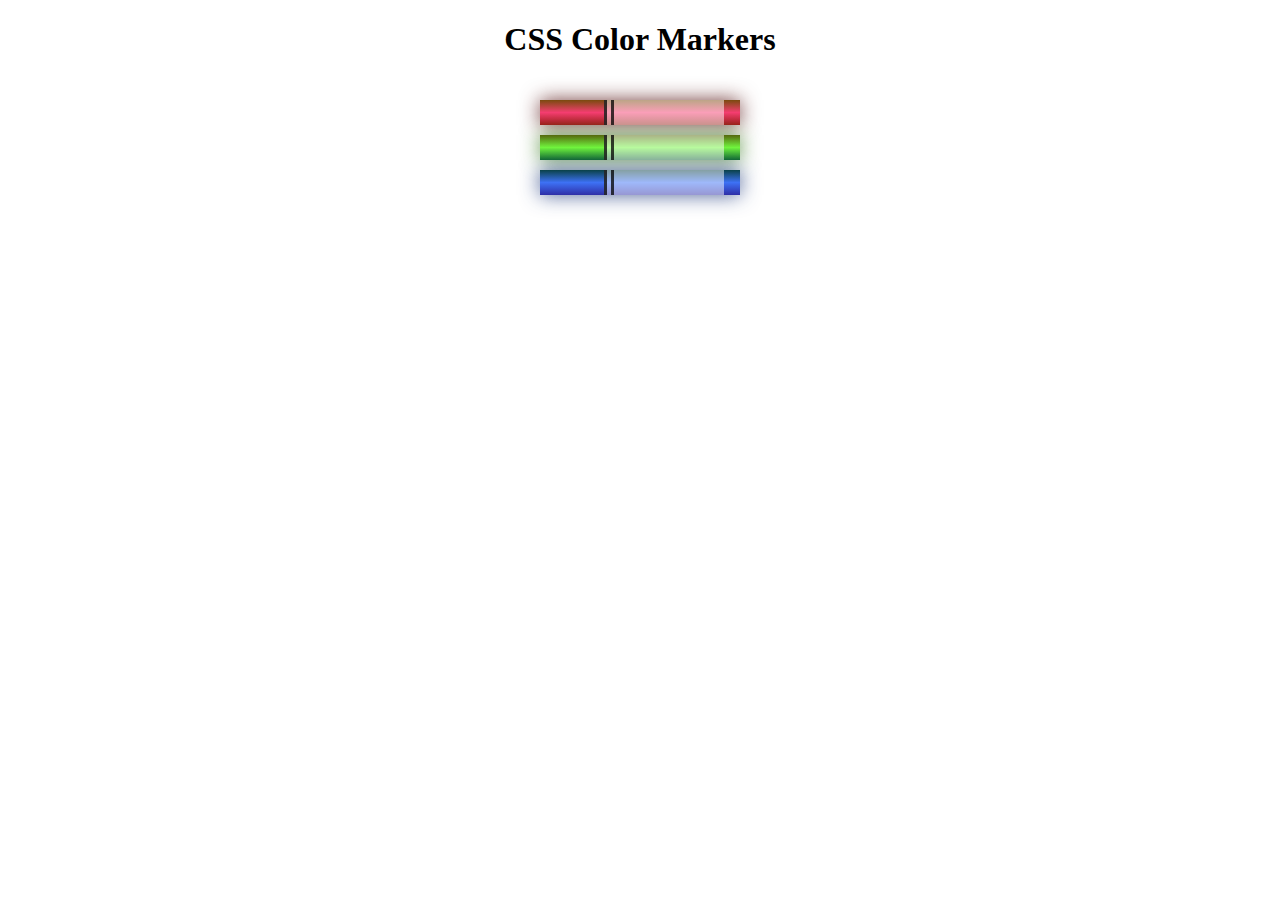
<file: 1(3) - Colored Markers/index.html>
<!DOCTYPE html>
<html lang="en">
  <head>
    <meta charset="utf-8">
    <meta name="viewport" content="width=device-width, initial-scale=1.0">
    <title>Colored Markers</title>
    <link rel="stylesheet" href="styles.css">
  </head>
  <body>
    <h1>CSS Color Markers</h1>
    <div class="container">
      <div class="marker red">
        <div class="cap"></div>
        <div class="sleeve"></div>
      </div>
      <div class="marker green">
        <div class="cap"></div>
        <div class="sleeve"></div>
      </div>
      <div class="marker blue">
        <div class="cap"></div>
        <div class="sleeve"></div>
      </div>
    </div>
  </body>
</html>
</file>
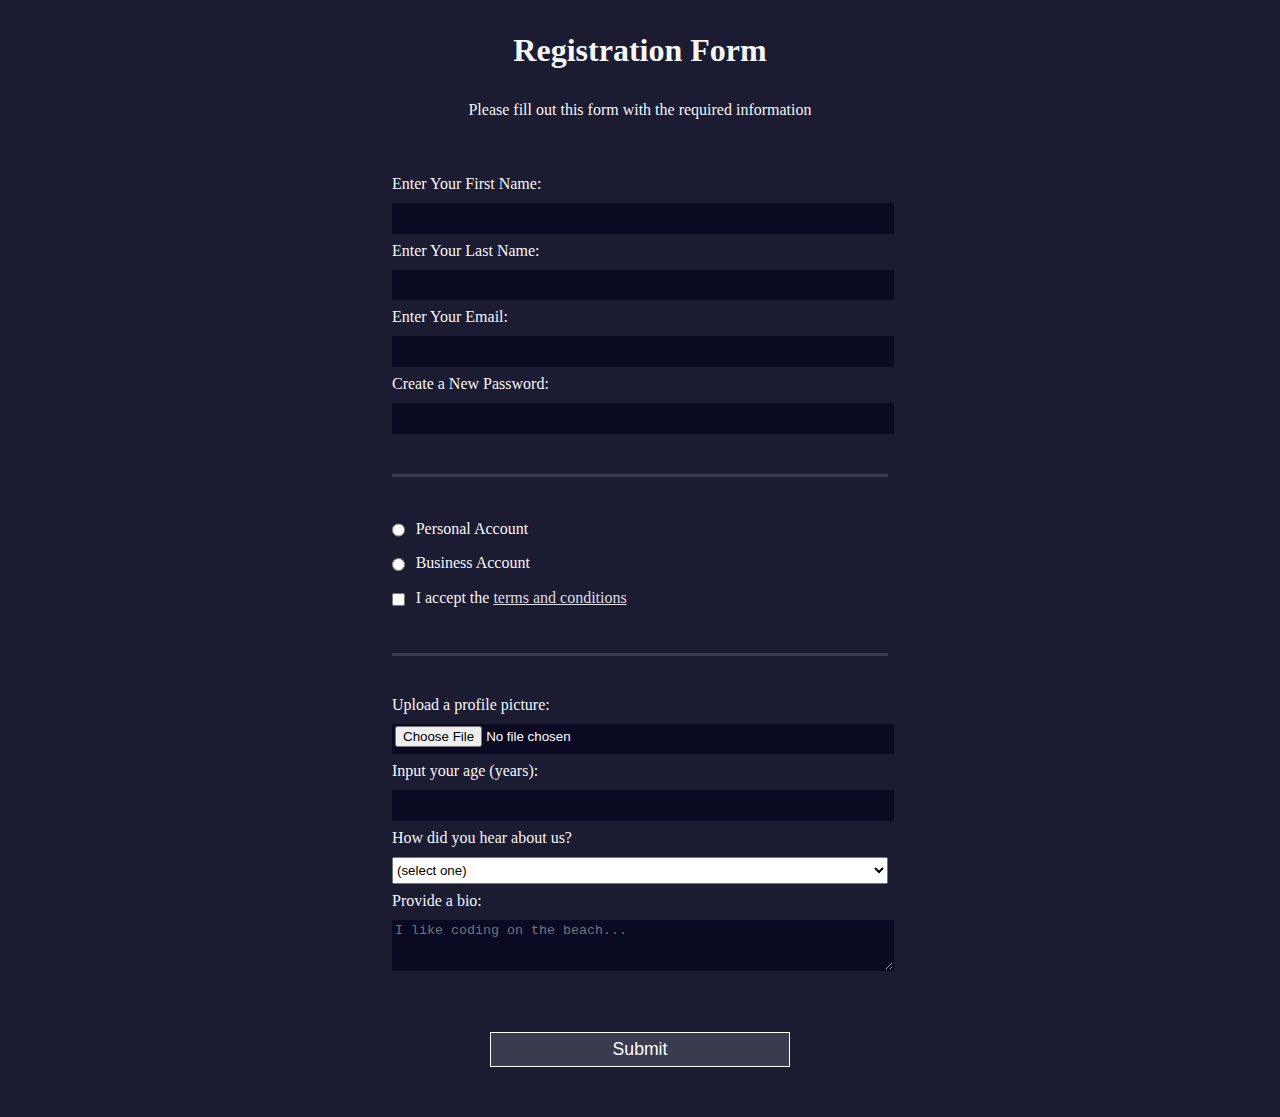
<file: 1(4) - Registration Form/index.html>
<!DOCTYPE html>
<html lang="en">
  <head>
    <meta charset="UTF-8">
    <title>Registration Form</title>
    <link rel="stylesheet" href="styles.css" />
  </head>
  <body>
    <h1>Registration Form</h1>
    <p>Please fill out this form with the required information</p>
    <form method="post" action='https://register-demo.freecodecamp.org'>
      <fieldset>
        <label for="first-name">Enter Your First Name: <input id="first-name" name="first-name" type="text" required /></label>
        <label for="last-name">Enter Your Last Name: <input id="last-name" name="last-name" type="text" required /></label>
        <label for="email">Enter Your Email: <input id="email" name="email" type="email" required /></label>
        <label for="new-password">Create a New Password: <input id="new-password" name="new-password" type="password" pattern="[a-z0-5]{8,}" required /></label>
      </fieldset>
      <fieldset>
        <label for="personal-account"><input id="personal-account" type="radio" name="account-type" class="inline" /> Personal Account</label>
        <label for="business-account"><input id="business-account" type="radio" name="account-type" class="inline" /> Business Account</label>
        <label for="terms-and-conditions">
          <input id="terms-and-conditions" type="checkbox" required name="terms-and-conditions" class="inline" /> I accept the <a href="https://www.freecodecamp.org/news/terms-of-service/">terms and conditions</a>
        </label>
      </fieldset>
      <fieldset>
        <label for="profile-picture">Upload a profile picture: <input id="profile-picture" type="file" name="file" /></label>
        <label for="age">Input your age (years): <input id="age" type="number" name="age" min="13" max="120" /></label>
        <label for="referrer">How did you hear about us?
          <select id="referrer" name="referrer">
            <option value="">(select one)</option>
            <option value="1">freeCodeCamp News</option>
            <option value="2">freeCodeCamp YouTube Channel</option>
            <option value="3">freeCodeCamp Forum</option>
            <option value="4">Other</option>
          </select>
        </label>
        <label for="bio">Provide a bio:
          <textarea id="bio" name="bio" rows="3" cols="30" placeholder="I like coding on the beach..."></textarea>
        </label>
      </fieldset>
      <input type="submit" value="Submit" />
    </form>
  </body>
</html>
</file>
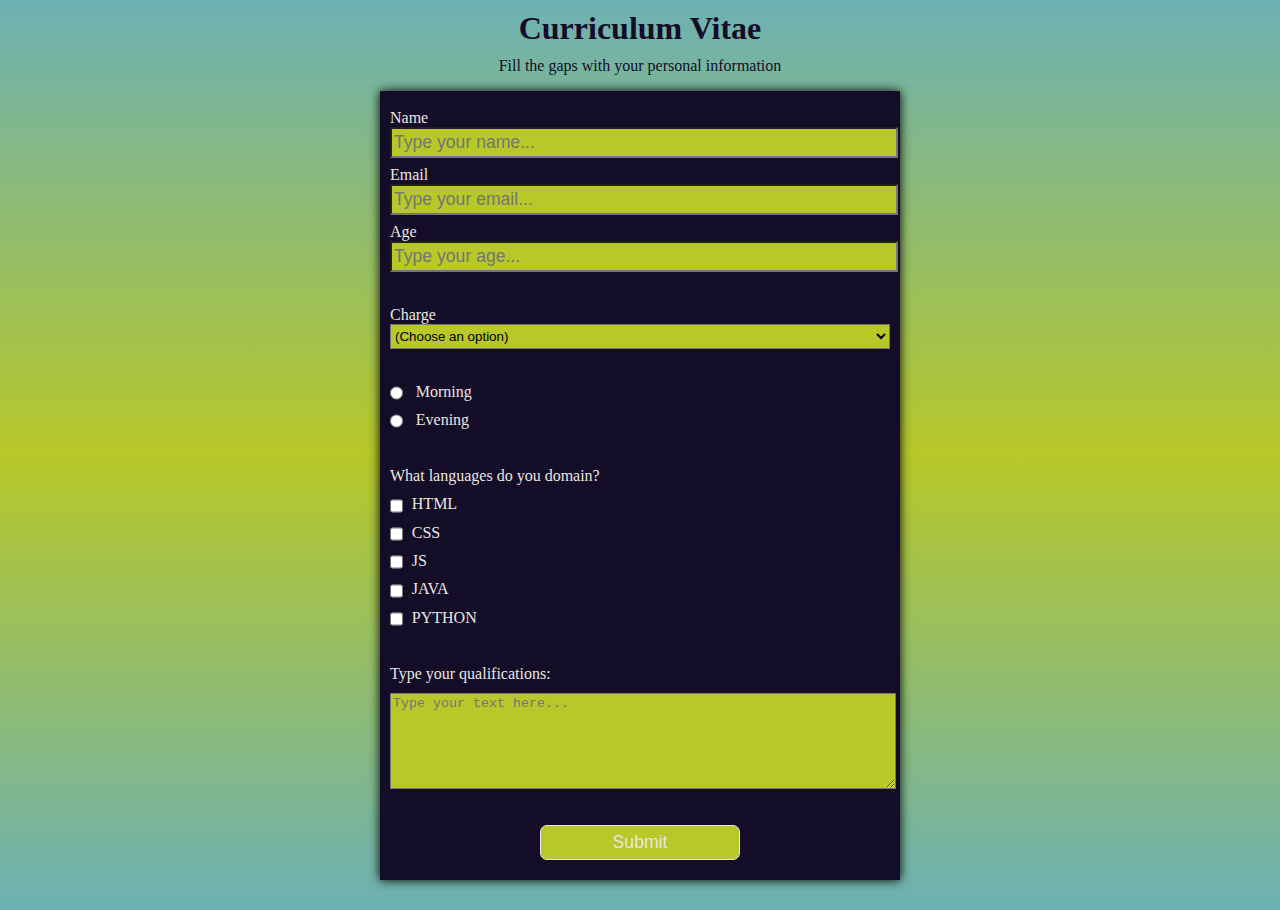
<file: 1(5) -  Survey Form - Certification Project/index.html>
<!DOCTYPE html>
<html lang="en">
  <head>
    <title></title>
    <meta charset="utf-8" />
    <link rel="stylesheet" href="styles.css">
  </head>
  <body>
    <h1 id="title">Curriculum Vitae</h1>
    <p id="description">
      Fill the gaps with your personal information
    </p>
    <fieldset>
      <form id="survey-form">
        <label for="name" id="name-label" >Name</br><input id="name" type="text" placeholder="Type your name..." required /></label>
        <label for="email" id="email-label" >Email</br><input id="email" type="email" placeholder="Type your email..." required/></label>
        <label for="number" id="number-label" >Age</br><input id="number" type="number" min="16" max="120" placeholder="Type your age..." /></label></br>
        <label>Charge
          <select id="dropdown" class="dropdown">
            <option>(Choose an option)</option>
            <option>Front-End Developer</option>
            <option>Back-End Developer</option>
            <option>Full-Stack Developer</option>
          </select>
        </label></br>
        <label for="morning">
          <input id="morning" class="inline" type="radio" name="journey" value="morning"/> Morning
        </label>
        <label for="evening">
          <input id="evening" class="inline" type="radio" name="journey" value="evening"/> Evening
        </label></br>
        <p class="innerP">
          What languages do you domain?
        </p>
        <label><input class="inline" name="languages" value="html" type="checkbox" />HTML</label>
        <label><input class="inline"  name="languages" value="css" type="checkbox" />CSS</label>
        <label><input class="inline" name="languages" value="js" type="checkbox" />JS</label>
        <label><input class="inline" name="languages" value="java" type="checkbox" />JAVA</label>
        <label><input class="inline" name="languages" value="python" type="checkbox" />PYTHON</label></br>

        <p class="innerP">Type your qualifications:</p>
        <textarea placeholder="Type your text here..." rows="6" cols="30" ></textarea></br></br>
        <input id="submit" type="submit" value="Submit" />
      </form>
    </fieldset>
  </body>
</html>
</file>
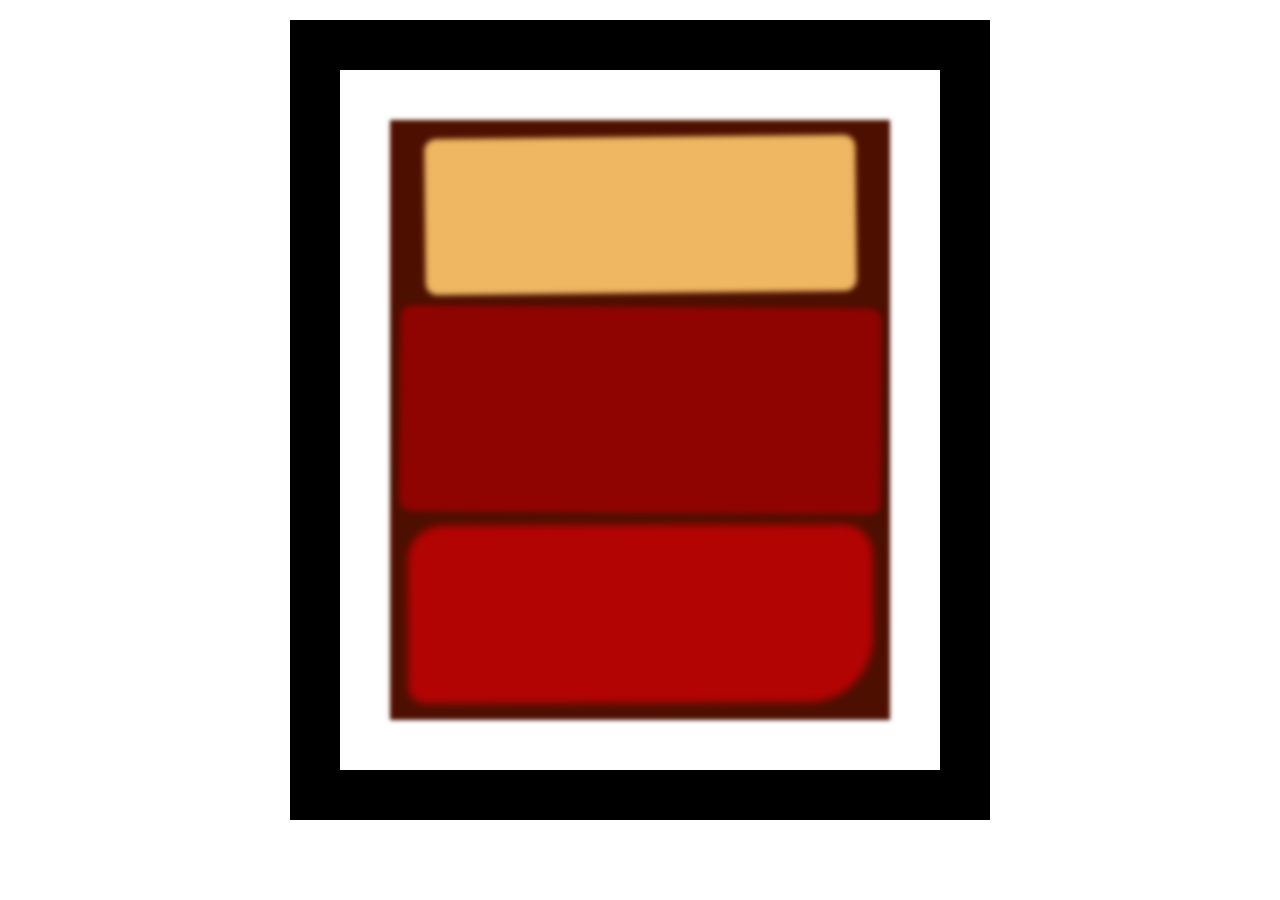
<file: 2(1)- Rothko Painting/index.html>
<!DOCTYPE html>
<html lang="en">
  <head>
    <meta charset="UTF-8">
    <title>Rothko Painting</title>
    <link href="./styles.css" rel="stylesheet">
  </head>
  <body>
    <div class="frame">
      <div class="canvas">
        <div class="one"></div>
        <div class="two"></div>
        <div class="three"></div>
      </div>
    </div>
  </body>
</html>
</file>
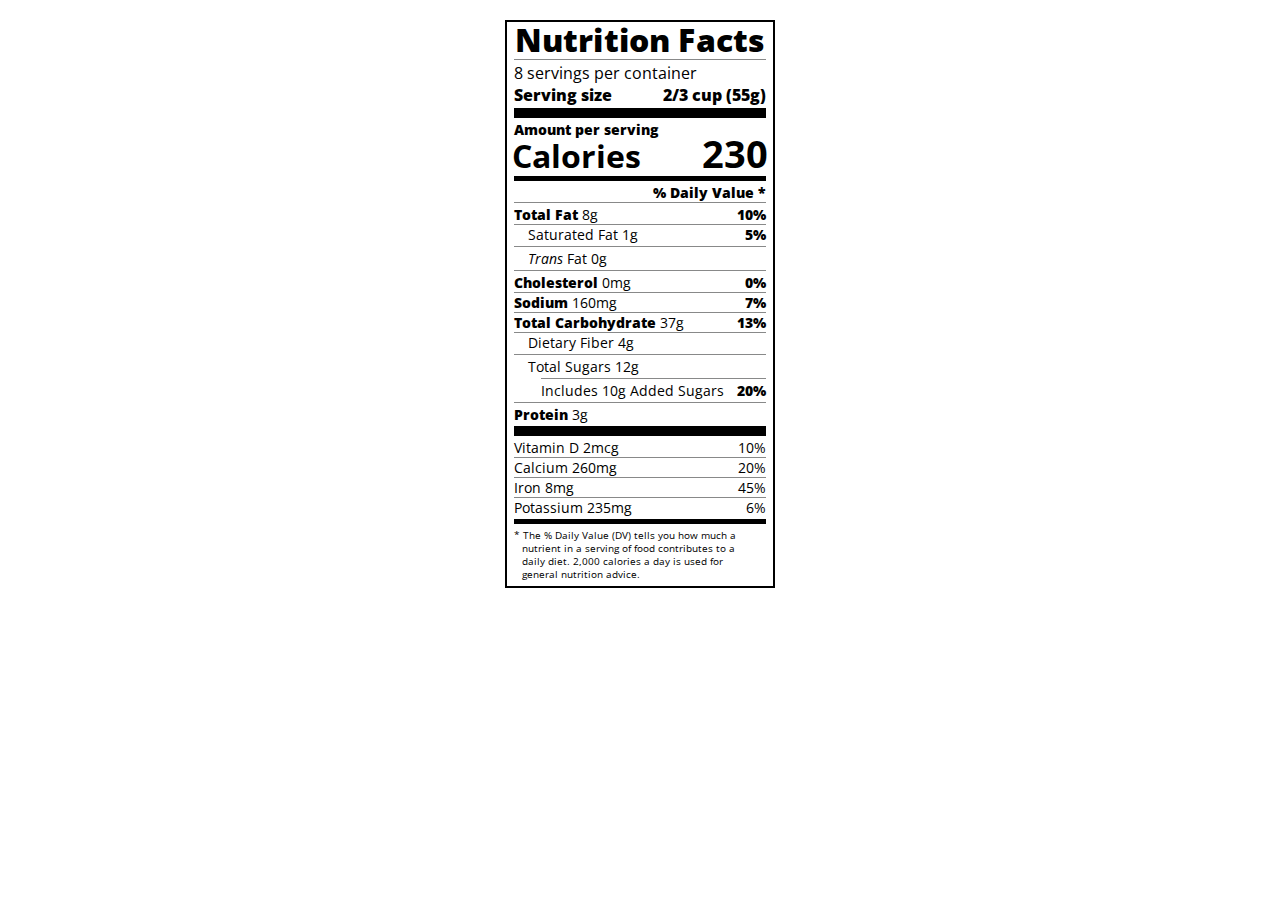
<file: 2(3)- Nutrition Label/index.html>
<!DOCTYPE html>
<html lang="en">
  <head>
    <meta charset="UTF-8">
    <title>Nutrition Label</title>
    <link href="https://fonts.googleapis.com/css?family=Open+Sans:400,700,800" rel="stylesheet">
    <link href="./styles.css" rel="stylesheet">
  </head>
  <body>
    <div class="label">
      <header>
        <h1 class="bold">Nutrition Facts</h1>
        <div class="divider"></div>
        <p>8 servings per container</p>
        <p class="bold">Serving size <span class="right">2/3 cup (55g)</span></p>
      </header>
      <div class="divider lg"></div>
      <div class="calories-info">
        <p class="bold sm-text">Amount per serving</p>
        <h1>Calories <span class="right">230</span></h1>
      </div>
      <div class="divider md"></div>
      <div class="daily-value sm-text">
        <p class="right bold no-divider">% Daily Value *</p>
        <div class="divider"></div>
        <p><span class="bold">Total Fat</span> 8g <span class="bold right">10%</span></p>
        <p class="indent no-divider">Saturated Fat 1g <span class="bold right">5%</span></p>
        <div class="divider"></div>
        <p class="indent no-divider"><i>Trans</i> Fat 0g</p>
        <div class="divider"></div>
        <p><span class="bold">Cholesterol</span> 0mg <span class="right bold">0%</span></p>
        <p><span class="bold">Sodium</span> 160mg <span class="right bold">7%</span></p>
        <p><span class="bold">Total Carbohydrate</span> 37g <span class="right bold">13%</span></p>
        <p class="indent no-divider">Dietary Fiber 4g</p>
        <div class="divider"></div>
        <p class="indent no-divider">Total Sugars 12g</p>
        <div class="divider dbl-indent"></div>
        <p class="dbl-indent no-divider">Includes 10g Added Sugars <span class="right bold">20%</span>
        <div class="divider"></div>
        <p class="no-divider"><span class="bold">Protein</span> 3g</p>
        <div class="divider lg"></div>
        <p>Vitamin D 2mcg <span class="right">10%</span></p>
        <p>Calcium 260mg <span class="right">20%</span></p>
        <p>Iron 8mg <span class="right">45%</span></p>
        <p class="no-divider">Potassium 235mg <span class="right">6%</span></p>
      </div>
      <div class="divider md"></div>
      <p class="note">* The % Daily Value (DV) tells you how much a nutrient in a serving of food contributes to a daily diet. 2,000 calories a day is used for general nutrition advice.</p>
    </div>
  </body>
</html>
</file>
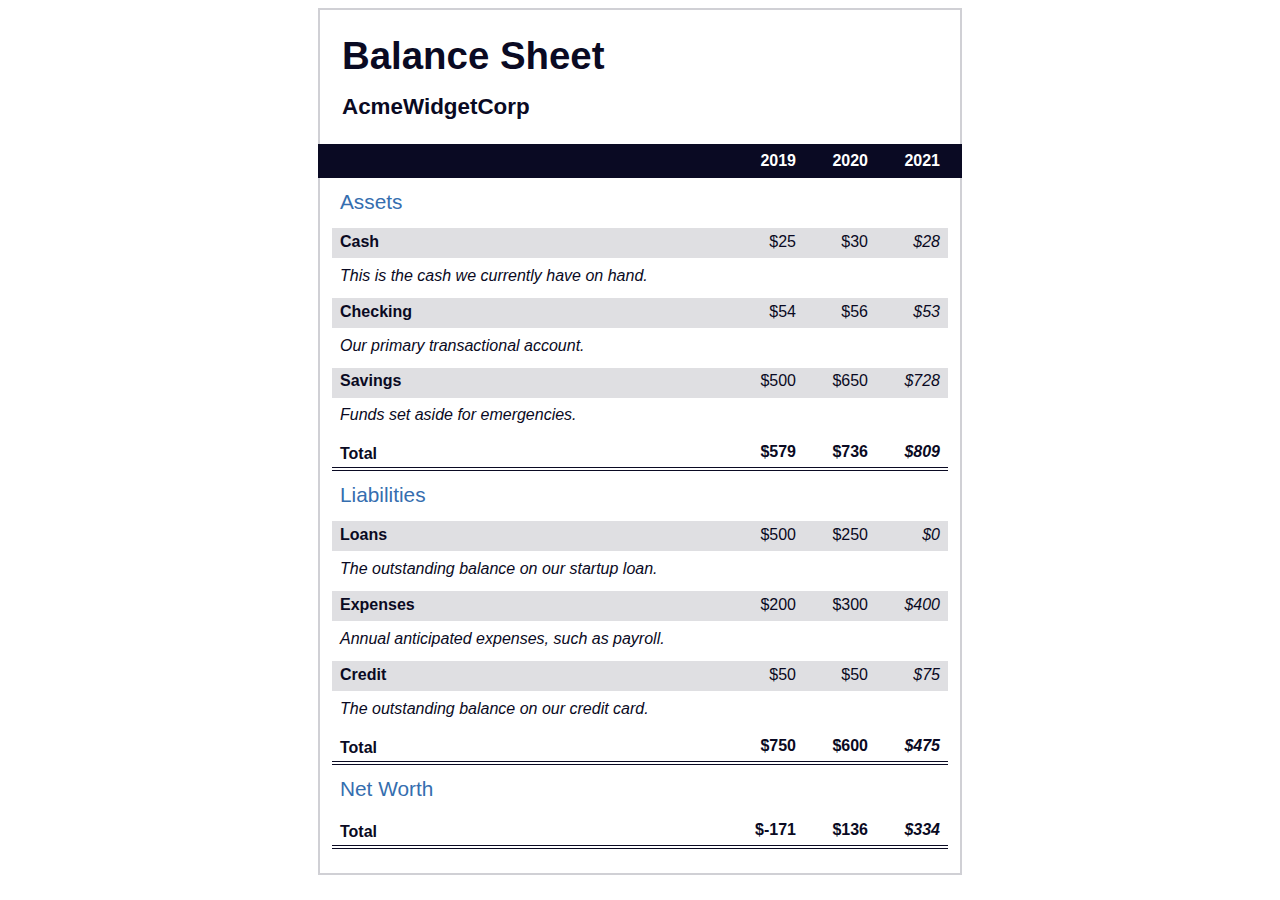
<file: 3(1) - Balance Sheet/index.html>
<!DOCTYPE html>
<html lang="en">
  <head>
    <meta charset="UTF-8">
    <meta name="viewport" content="width=device-width, initial-scale=1.0">
    <title>Balance Sheet</title>
    <link rel="stylesheet" href="./styles.css">
  </head>
  <body>
    <main>
      <section>
        <h1>
          <span class="flex">
            <span>AcmeWidgetCorp</span>
            <span>Balance Sheet</span>
          </span>
        </h1>
        <div id="years" aria-hidden="true">
          <span class="year">2019</span>
          <span class="year">2020</span>
          <span class="year">2021</span>
        </div>
        <div class="table-wrap">
          <table>
            <caption>Assets</caption>
            <thead>
              <tr>
                <td></td>
                <th><span class="sr-only year">2019</span></th>
                <th><span class="sr-only year">2020</span></th>
                <th class="current"><span class="sr-only year">2021</span></th>
              </tr>
            </thead>
            <tbody>
              <tr class="data">
                <th>Cash <span class="description">This is the cash we currently have on hand.</span></th>
                <td>$25</td>
                <td>$30</td>
                <td class="current">$28</td>
              </tr>
              <tr class="data">
                <th>Checking <span class="description">Our primary transactional account.</span></th>
                <td>$54</td>
                <td>$56</td>
                <td class="current">$53</td>
              </tr>
              <tr class="data">
                <th>Savings <span class="description">Funds set aside for emergencies.</span></th>
                <td>$500</td>
                <td>$650</td>
                <td class="current">$728</td>
              </tr>
              <tr class="total">
                <th>Total <span class="sr-only">Assets</span></th>
                <td>$579</td>
                <td>$736</td>
                <td class="current">$809</td>
              </tr>
            </tbody>
          </table>
          <table>
            <caption>Liabilities</caption>
            <thead>
              <tr>
              <td></td>
              <th><span class="sr-only">2019</span></th>
              <th><span class="sr-only">2020</span></th>
              <th><span class="sr-only">2021</span></th>
              </tr>
            </thead>
            <tbody>
              <tr class="data">
                <th>Loans <span class="description">The outstanding balance on our startup loan.</span></th>
                <td>$500</td>
                <td>$250</td>
                <td class="current">$0</td>
              </tr>
              <tr class="data">
                <th>Expenses <span class="description">Annual anticipated expenses, such as payroll.</span></th>
                <td>$200</td>
                <td>$300</td>
                <td class="current">$400</td>
              </tr>
              <tr class="data">
                <th>Credit <span class="description">The outstanding balance on our credit card.</span></th>
                <td>$50</td>
                <td>$50</td>
                <td class="current">$75</td>
              </tr>
              <tr class="total">
                <th>Total <span class="sr-only">Liabilities</span></th>
                <td>$750</td>
                <td>$600</td>
                <td class="current">$475</td>
              </tr>
            </tbody>
          </table>
          <table>
            <caption>Net Worth</caption>
            <thead>
              <tr>
              <td></td>
              <th><span class="sr-only">2019</span></th>
              <th><span class="sr-only">2020</span></th>
              <th><span class="sr-only">2021</span></th>
              </tr>
            </thead>
            <tbody>
              <tr class="total">
                <th>Total <span class="sr-only">Net Worth</span></th>
                <td>$-171</td>
                <td>$136</td>
                <td class="current">$334</td>
              </tr>
            </tbody>
          </table>
        </div>
      </section>
    </main>
  </body>
</html>
</file>
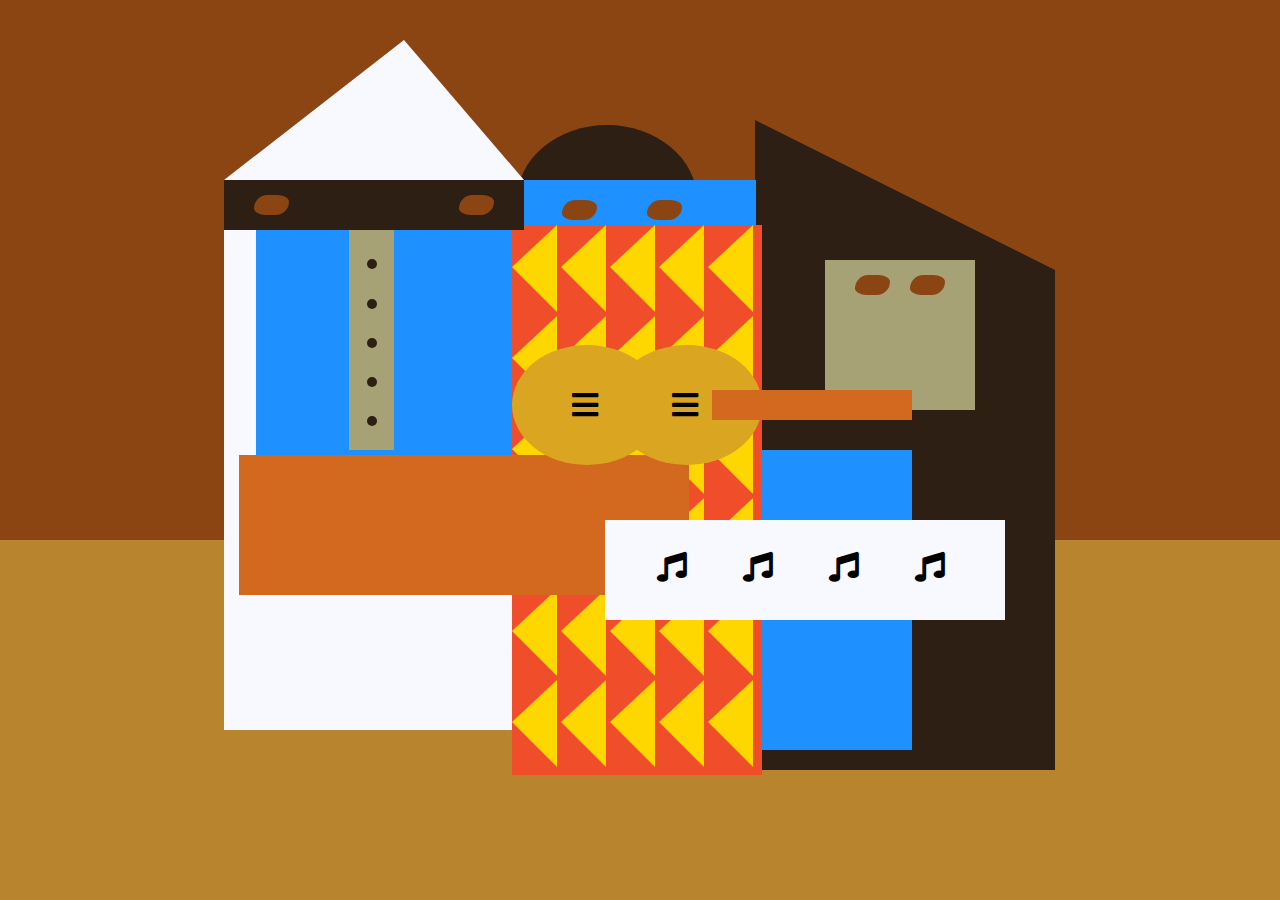
<file: 3(2) - Picasso Painting/index.html>
<!DOCTYPE html>
<html lang="en">
  <head>
    <meta charset="utf-8">
    <title>Picasso Painting</title>
    <link rel="stylesheet" href="./styles.css" />
    <link rel="stylesheet" href="https://use.fontawesome.com/releases/v5.8.2/css/all.css">
  </head>
  <body>
    <div id="back-wall"></div>
    <div class="characters">
      <div id="offwhite-character">
        <div id="white-hat"></div>
        <div id="black-mask">
          <div class="eyes left"></div>
          <div class="eyes right"></div>
        </div>
        <div id="gray-instrument">
          <div class="black-dot"></div>
          <div class="black-dot"></div>
          <div class="black-dot"></div>
          <div class="black-dot"></div>
          <div class="black-dot"></div>
        </div>
        <div id="tan-table"></div>
      </div>
      <div id="black-character">
        <div id="black-hat"></div>
        <div id="gray-mask">
          <div class="eyes left"></div>
          <div class="eyes right"></div>
        </div>
        <div id="white-paper">
          <i class="fas fa-music"></i>
          <i class="fas fa-music"></i>
          <i class="fas fa-music"></i>
          <i class="fas fa-music"></i>
        </div>
      </div>
      <div class="blue" id="blue-left"></div>
      <div class="blue" id="blue-right"></div>
      <div id="orange-character">
        <div id="black-round-hat"></div>
        <div id="eyes-div">
          <div class="eyes left"></div>
          <div class="eyes right"></div>
        </div>
        <div id="triangles">
          <div class="triangle"></div>
          <div class="triangle"></div>
          <div class="triangle"></div>
          <div class="triangle"></div>
          <div class="triangle"></div>
          <div class="triangle"></div>
          <div class="triangle"></div>
          <div class="triangle"></div>
          <div class="triangle"></div>
          <div class="triangle"></div>
          <div class="triangle"></div>
          <div class="triangle"></div>
          <div class="triangle"></div>
          <div class="triangle"></div>
          <div class="triangle"></div>
          <div class="triangle"></div>
          <div class="triangle"></div>
          <div class="triangle"></div>
          <div class="triangle"></div>
          <div class="triangle"></div>
          <div class="triangle"></div>
          <div class="triangle"></div>
          <div class="triangle"></div>
          <div class="triangle"></div>
          <div class="triangle"></div>
          <div class="triangle"></div>
          <div class="triangle"></div>
          <div class="triangle"></div>
          <div class="triangle"></div>
          <div class="triangle"></div>
        </div>
        <div id="guitar">
          <div class="guitar" id="guitar-left">
            <i class="fas fa-bars"></i>
          </div>
          <div class="guitar" id="guitar-right">
            <i class="fas fa-bars"></i>
          </div>
          <div id="guitar-neck"></div>
        </div>
      </div>
    </div>
  </body>
</html>
</file>
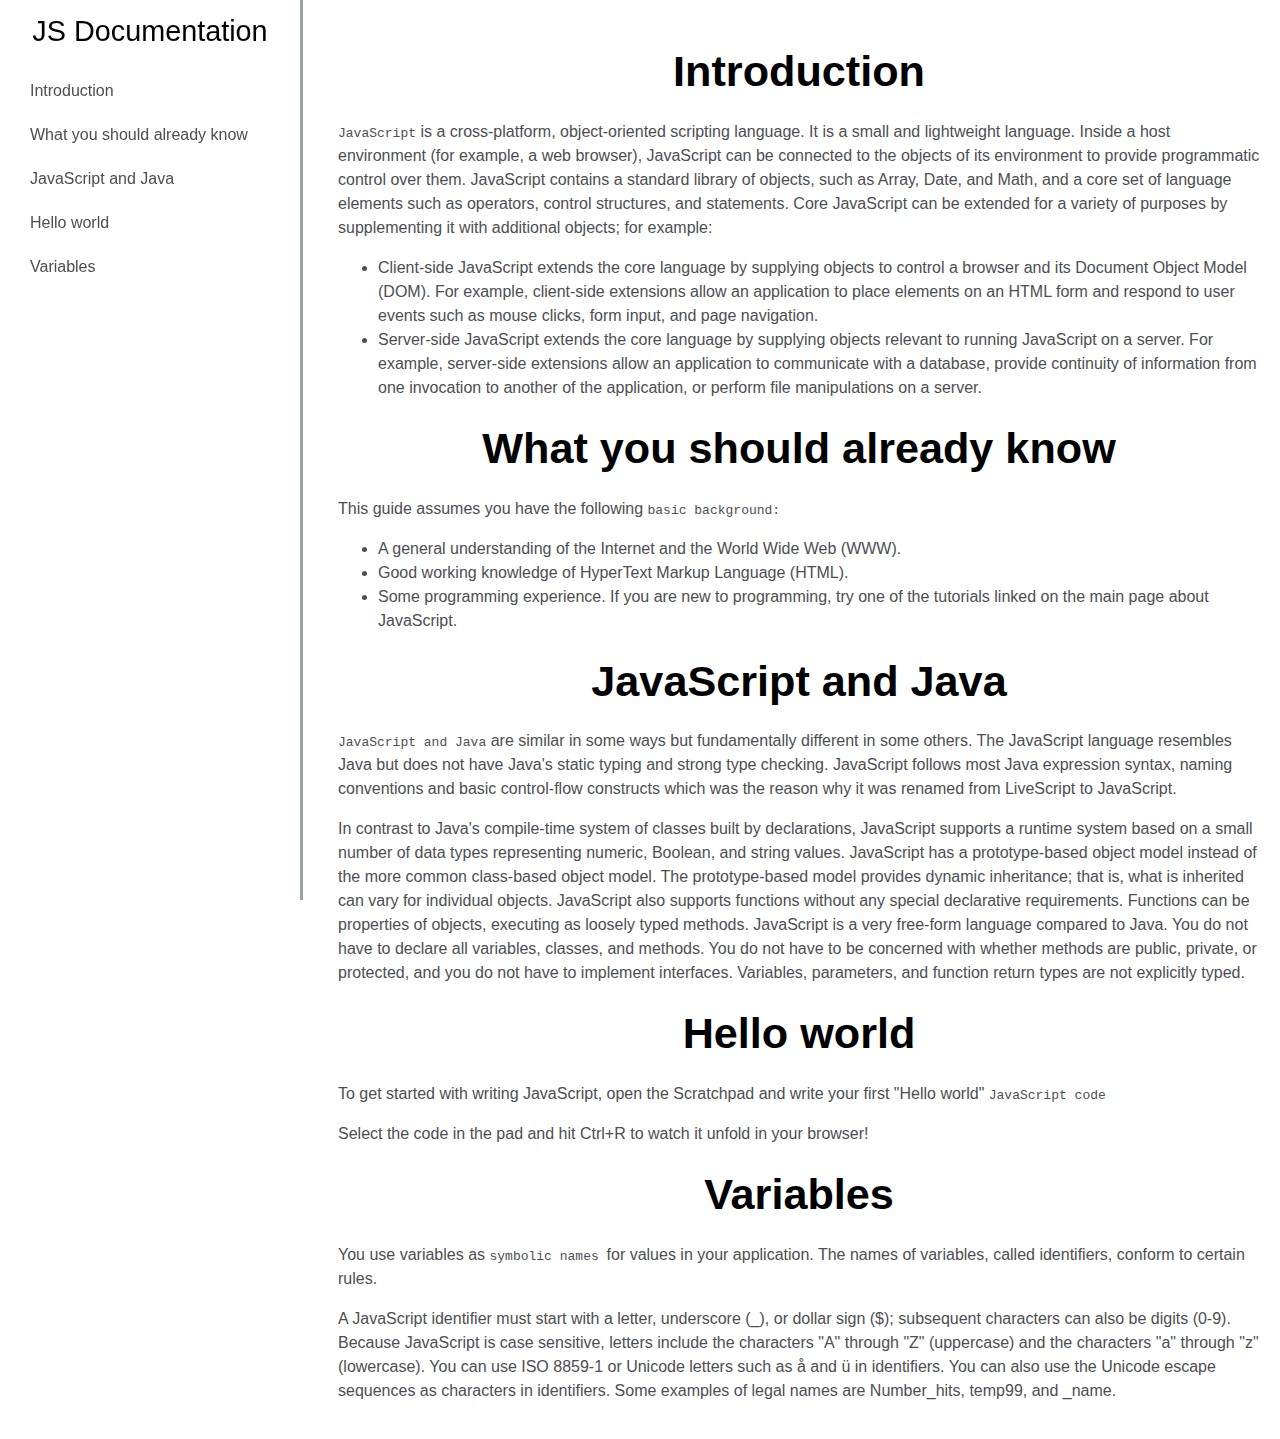
<file: 3(4) - Build a Technical Documentation Page - Certification Project/index.html>
<!DOCTYPE html>
<html>

  <head>
    <meta charset="utf-8" />
    <meta name="viewport" content="width=device-width, initial-scale=1.0 " />
    <title></title>
    <link rel="stylesheet" href="styles.css" />
  </head>

  <body>

    <nav id="navbar">
      <header>JS Documentation</header>
      <ul>
        <li>
          <a class="nav-link" href="#introduction">Introduction</a>
        </li>
        <li>
          <a class="nav-link" href="#what_you_should_already_know">What you should already know</a>
        </li>
        <li>
          <a class="nav-link" href="#javaScript_and_java">JavaScript and Java</a>
        </li>
        <li>
          <a class="nav-link" href="#hello_world">Hello world</a>
        </li>
        <li>
          <a class="nav-link" href="#variables">Variables</a>
        </li>
      </ul>
    </nav>

    <main id="main-doc">
      <section class="main-section" id="introduction">
        <header>
          <h2>Introduction</h2>
        </header>
        <p><code>JavaScript</code> is a cross-platform, object-oriented scripting language. It is a small and lightweight language. Inside a host environment (for example, a web browser), JavaScript can be connected to the objects of its environment to provide programmatic control over them.

JavaScript contains a standard library of objects, such as Array, Date, and Math, and a core set of language elements such as operators, control structures, and statements. Core JavaScript can be extended for a variety of purposes by supplementing it with additional objects; for example:</p>
        <p>
          <ul>
            <li>Client-side JavaScript extends the core language by supplying objects to control a browser and its Document Object Model (DOM). For example, client-side extensions allow an application to place elements on an HTML form and respond to user events such as mouse clicks, form input, and page navigation.</li>
            <li>Server-side JavaScript extends the core language by supplying objects relevant to running JavaScript on a server. For example, server-side extensions allow an application to communicate with a database, provide continuity of information from one invocation to another of the application, or perform file manipulations on a server.</li>
          </ul>
        </p>
      </section>
      <section class="main-section" id="what_you_should_already_know">
        <header>
          <h2>What you should already know</h2>
        </header>
        <p>This guide assumes you have the following <code>basic background:</code></p>
        <p>
          <ul>
            <li>A general understanding of the Internet and the World Wide Web (WWW).</li>
            <li>Good working knowledge of HyperText Markup Language (HTML).</li>
            <li>Some programming experience. If you are new to programming, try one of the tutorials linked on the main page about JavaScript.</li>
          </ul>
        </p>
      </section>
      <section class="main-section" id="javaScript_and_java">
        <header>
          <h2>JavaScript and Java</h2>
        </header>
        <p><code>JavaScript and Java</code> are similar in some ways but fundamentally different in some others. The JavaScript language resembles Java but does not have Java's static typing and strong type checking. JavaScript follows most Java expression syntax, naming conventions and basic control-flow constructs which was the reason why it was renamed from LiveScript to JavaScript.</p>
        <p>In contrast to Java's compile-time system of classes built by declarations, JavaScript supports a runtime system based on a small number of data types representing numeric, Boolean, and string values. JavaScript has a prototype-based object model instead of the more common class-based object model. The prototype-based model provides dynamic inheritance; that is, what is inherited can vary for individual objects. JavaScript also supports functions without any special declarative requirements. Functions can be properties of objects, executing as loosely typed methods.

JavaScript is a very free-form language compared to Java. You do not have to declare all variables, classes, and methods. You do not have to be concerned with whether methods are public, private, or protected, and you do not have to implement interfaces. Variables, parameters, and function return types are not explicitly typed.</p>
      </section>
      <section class="main-section" id="hello_world">
        <header>
          <h2>Hello world</h2>
        </header>
        <p>To get started with writing JavaScript, open the Scratchpad and write your first "Hello world" <code>JavaScript code</code></p>
        <p>Select the code in the pad and hit Ctrl+R to watch it unfold in your browser!</p>
      </section>
      <section class="main-section" id="variables">
        <header>
          <h2>Variables</h2>
        </header>
        <p>You use variables as <code>symbolic names </code> for values in your application. The names of variables, called identifiers, conform to certain rules.</p>
        <p>A JavaScript identifier must start with a letter, underscore (_), or dollar sign ($); subsequent characters can also be digits (0-9). Because JavaScript is case sensitive, letters include the characters "A" through "Z" (uppercase) and the characters "a" through "z" (lowercase).

You can use ISO 8859-1 or Unicode letters such as å and ü in identifiers. You can also use the Unicode escape sequences as characters in identifiers. Some examples of legal names are Number_hits, temp99, and _name.</p>
      </section>
    </main>
  </body>
</html>
</file>
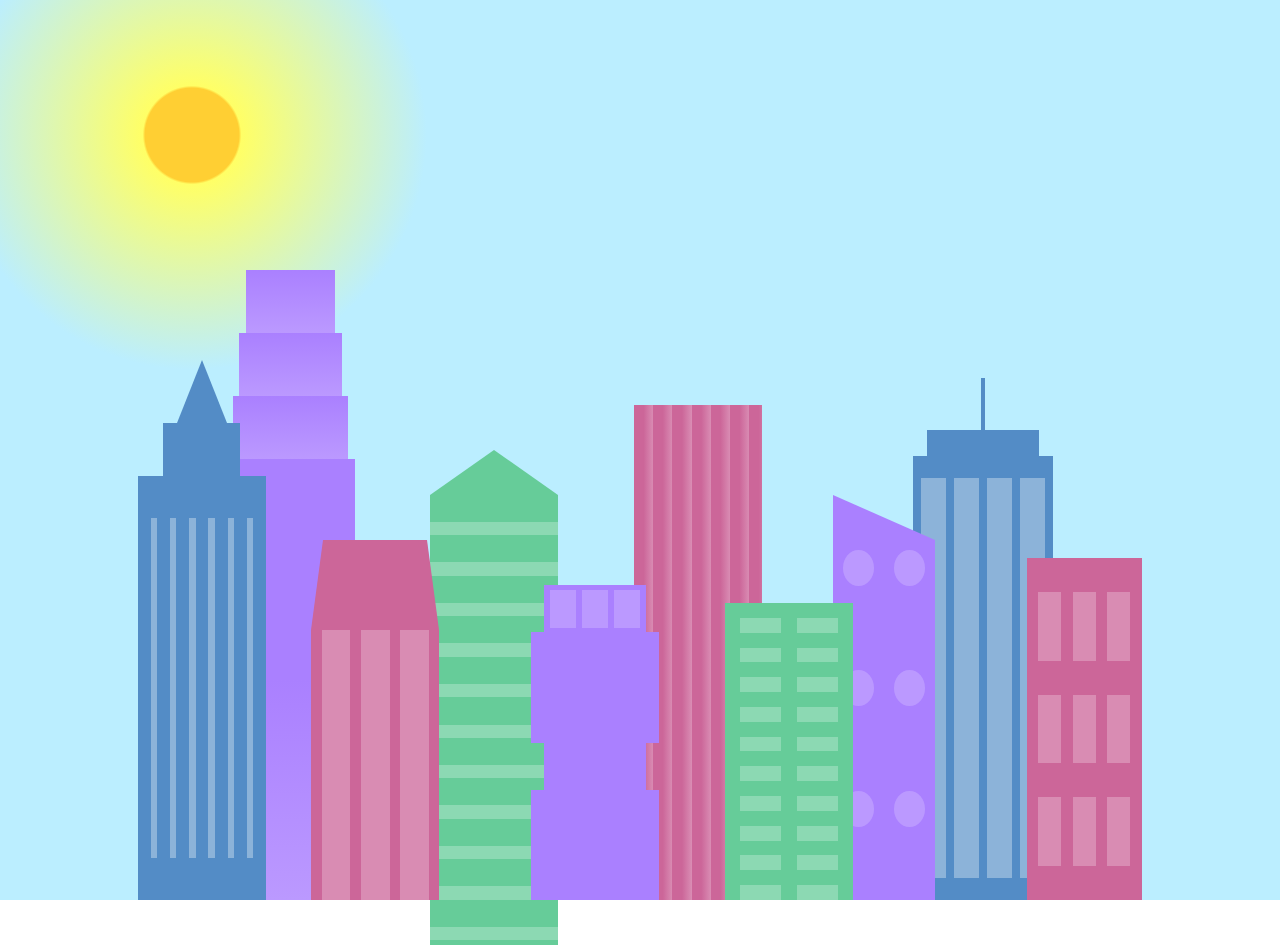
<file: 4(1) - City Skyline/index.html>
<!DOCTYPE html>
<html lang="en">    
  <head>
    <meta charset="UTF-8">
    <title>City Skyline</title>
    <link href="styles.css" rel="stylesheet" />   
  </head>

  <body>
    <div class="background-buildings sky">
      <div></div>
      <div></div>
      <div class="bb1 building-wrap">
        <div class="bb1a bb1-window"></div>
        <div class="bb1b bb1-window"></div>
        <div class="bb1c bb1-window"></div>
        <div class="bb1d"></div>
      </div>
      <div class="bb2">
        <div class="bb2a"></div>
        <div class="bb2b"></div>
      </div>
      <div class="bb3"></div>
      <div></div>
      <div class="bb4 building-wrap">
        <div class="bb4a"></div>
        <div class="bb4b"></div>
        <div class="bb4c window-wrap">
          <div class="bb4-window"></div>
          <div class="bb4-window"></div>
          <div class="bb4-window"></div>
          <div class="bb4-window"></div>
        </div>
      </div>
      <div></div>
      <div></div>
    </div>

    <div class="foreground-buildings">
      <div></div>
      <div></div>
      <div class="fb1 building-wrap">
        <div class="fb1a"></div>
        <div class="fb1b"></div>
        <div class="fb1c"></div>
      </div>
      <div class="fb2">
        <div class="fb2a"></div>
        <div class="fb2b window-wrap">
          <div class="fb2-window"></div>
          <div class="fb2-window"></div>
          <div class="fb2-window"></div>
        </div>
      </div>
      <div></div>
      <div class="fb3 building-wrap">
        <div class="fb3a window-wrap">
          <div class="fb3-window"></div>
          <div class="fb3-window"></div>
          <div class="fb3-window"></div>
        </div>
        <div class="fb3b"></div>
        <div class="fb3a"></div>
        <div class="fb3b"></div>
      </div>
      <div class="fb4">
        <div class="fb4a"></div>
        <div class="fb4b">
          <div class="fb4-window"></div>
          <div class="fb4-window"></div>
          <div class="fb4-window"></div>
          <div class="fb4-window"></div>
          <div class="fb4-window"></div>
          <div class="fb4-window"></div>
        </div>
      </div>
      <div class="fb5"></div>
      <div class="fb6"></div>
      <div></div>
      <div></div>
    </div>
  </body>
</html>
</file>
<file: 1(3) - Colored Markers/styles.css>
h1 {
    text-align: center;
  }
  
  .container {
    background-color: rgb(255, 255, 255);
    padding: 10px 0;
  }
  
  .marker {
    width: 200px;
    height: 25px;
    margin: 10px auto;
  }
  
  .cap {
    width: 60px;
    height: 25px;
  }
  
  .sleeve {
    width: 110px;
    height: 25px;
    background-color: rgba(255, 255, 255, 0.5);
    border-left: 10px double rgba(0, 0, 0, 0.75);
  }
  
  .cap, .sleeve {
    display: inline-block;
  }
  
  .red {
    background: linear-gradient(rgb(122, 74, 14), rgb(245, 62, 113), rgb(162, 27, 27));
    box-shadow: 0 0 20px 0 rgba(83, 14, 14, 0.8);
  }
  
  .green {
    background: linear-gradient(#55680D, #71F53E, #116C31);
    box-shadow: 0 0 20px 0 #3B7E20CC;
  }

  .blue {
    background: linear-gradient(hsl(186, 76%, 16%), hsl(223, 90%, 60%), hsl(240, 56%, 42%));
    box-shadow: 0 0 20px 0 hsla(223, 59%, 31%, 0.8);
  }
</file>
<file: 1(4) - Registration Form/styles.css>
body {
    width: 100%;
    height: 100vh;
    margin: 0;
    background-color: #1b1b32;
    color: #f5f6f7;
    font-family: Tahoma;
    font-size: 16px;
  }
  
  h1, p {
    margin: 1em auto;
    text-align: center;
  }
  
  form {
    width: 60vw;
    max-width: 500px;
    min-width: 300px;
    margin: 0 auto;
    padding-bottom: 2em;
  }
  
  fieldset {
    border: none;
    padding: 2rem 0;
    border-bottom: 3px solid #3b3b4f;
  }
  
  fieldset:last-of-type {
    border-bottom: none;
  }
  
  label {
    display: block;
    margin: 0.5rem 0;
  }
  
  input,
  textarea,
  select {
    margin: 10px 0 0 0;
    width: 100%;
    min-height: 2em;
  }
  
  input, textarea {
    background-color: #0a0a23;
    border: 1px solid #0a0a23;
    color: #ffffff;
  }
  
  .inline {
    width: unset;
    margin: 0 0.5em 0 0;
    vertical-align: middle;
  }
  
  input[type="submit"] {
    display: block;
    width: 60%;
    margin: 1em auto;
    height: 2em;
    font-size: 1.1rem;
    background-color: #3b3b4f;
    border-color: white;
    min-width: 300px;
  }
  
  input[type="file"] {
    padding: 1px 2px;
  }

  a {
    color: #dfdfe2;
  }
</file>
<file: 1(5) -  Survey Form - Certification Project/styles.css>
body {
    width: 100%;
    height: 100vh;
    margin: 0;
    background: linear-gradient(#6cb1b4, #b7c828, #6cb1b4);
    color: #ebe6e0;
    font-family: Tahoma;
    font-size: 16px;
  }
  
  h1, p {
    color: #140d27;
    margin: 10px auto;
    text-align: center;
  }
  
  .innerP {
    text-align: left;
    color: #ebe6e0;
  }
  
  form {
    background-color: #140d27;
    padding: 10px 10px;
    width: 60vw;
    max-width: 500px;
    min-width: 300px;
    margin: 0 auto;
    margin-bottom: 15px;
    box-shadow: 0 0 10px 0 black;
  }
  
  fieldset {
    border: none;
  }
  
  label {
    display: block;
    margin: 0.5rem 0;
  }
  
  input {
    width: 100%;
    background-color: #b7c828;
    color: ffffff;
    height: 25px;
    font-size: 1.1rem;
  }
  
  textarea {
    display: block;
    width: 100%;
    background-color: #b7c828;
    color: ffffff;
  }
  
  select {
    height: 25px;
    background-color: #b7c828;
    width: 100%;
  }
  
  input[type="checkbox"], input[type="radio"] {
    height: 20px;
  }
  
  .inline {
    width: unset;
    margin: 0 0.5em 0 0;
    vertical-align: middle;
  }
  
  input[type="submit"] {
    background-color: #b7c828;
    color: #ebe6e0;
    border: 1.5px solid #ebe6e0;
    border-radius: 7px;
    display: block;
    margin: 0 auto;
    height: 35px;
    margin-bottom: 10px;
    max-width: 40%;
  }
</file>
<file: 2(1)- Rothko Painting/styles.css>
.canvas {
    width: 500px;
    height: 600px;
    background-color: #4d0f00;
    overflow: hidden;
    filter: blur(2px);
  }
  
  .frame {
    border: 50px solid black;
    width: 500px;
    padding: 50px;
    margin: 20px auto;
  }
  
  .one {
    width: 425px;
    height: 150px;
    background-color: #efb762;
    margin: 20px auto;
    box-shadow: 0 0 3px 3px #efb762;
    border-radius: 9px;
    transform: rotate(-0.6deg);
  }
  
  .two {
    width: 475px;
    height: 200px;
    background-color: #8f0401;
    margin: 0 auto 20px;
    box-shadow: 0 0 3px 3px #8f0401;
    border-radius: 8px 10px;
    transform: rotate(0.4deg);
  }
  
  .one, .two {
    filter: blur(1px);
  }
  
  .three {
    width: 91%;
    height: 28%;
    background-color: #b20403;
    margin: auto;
    filter: blur(2px);
    box-shadow: 0 0 5px 5px #b20403;
    border-radius: 30px 25px 60px 12px;
    transform: rotate(-0.2deg);
  }
</file>
<file: 2(3)- Nutrition Label/styles.css>
* {
    box-sizing: border-box;
  }
  
  html {
    font-size: 16px;
  }
  
  body {
    font-family: 'Open Sans', sans-serif;
  }
  
  .label {
    border: 2px solid black;
    width: 270px;
    margin: 20px auto;
    padding: 0 7px;
  }
  
  header h1 {
    text-align: center;
    margin: -4px 0;
    letter-spacing: 0.15px
  }
  
  p {
    margin: 0;
  }
  
  .divider {
    border-bottom: 1px solid #888989;
    margin: 2px 0;
    clear: right;
  }
  
  .bold {
    font-weight: 800;
  }
  
  .right {
    float: right;
  }
  
  .lg {
    height: 10px;
  }
  
  .lg, .md {
    background-color: black;
    border: 0;
  }
  
  .md {
    height: 5px;
  }
  
  .sm-text {
    font-size: 0.85rem;
  }
  
  .calories-info h1 {
    margin: -5px -2px;
    overflow: hidden;
  }
  
  .calories-info span {
    font-size: 1.2em;
    margin-top: -7px;
  }
  
  .indent {
    margin-left: 1em;
  }
  
  .dbl-indent {
    margin-left: 2em;
  }
  
  .daily-value p:not(.no-divider) {
    border-bottom: 1px solid #888989;
  }

  .note {
    font-size: 0.6rem;
    margin: 5px 0;
    padding: 0 8px;
    text-indent: -8px;
  }
</file>
<file: 3(1) - Balance Sheet/styles.css>
span[class~="sr-only"] {
    border: 0 !important;
    clip: rect(1px, 1px, 1px, 1px) !important;
    clip-path: inset(50%) !important;
    -webkit-clip-path: inset(50%) !important;
    height: 1px !important;
    width: 1px !important;
    position: absolute !important;
    overflow: hidden !important;
    white-space: nowrap !important;
    padding: 0 !important;
    margin: -1px !important;
  }
  
  html {
    box-sizing: border-box;
  }
  
  body {
    font-family: sans-serif;
    color: #0a0a23;
  }
  
  h1 {
    max-width: 37.25rem;
    margin: 0 auto;
    padding: 1.5rem 1.25rem;
  }
  
  h1 .flex {
    display: flex;
    flex-direction: column-reverse;
    gap: 1rem;
  }
  
  h1 .flex span:first-of-type {
    font-size: 0.7em;
  }
  
  h1 .flex span:last-of-type {
    font-size: 1.2em;
  }
  
  section {
    max-width: 40rem;
    margin: 0 auto;
    border: 2px solid #d0d0d5;
  }
  
  #years {
    display: flex;
    justify-content: flex-end;
    position: sticky;
    top: 0;
    background: #0a0a23;
    color: #fff;
    z-index: 999;
    padding: 0.5rem calc(1.25rem + 2px) 0.5rem 0;
    margin: 0 -2px;
  }
  
  #years span[class] {
    font-weight: bold;
    width: 4.5rem;
    text-align: right;
  }
  
  .table-wrap {
    padding: 0 0.75rem 1.5rem 0.75rem;
  }
  
  table {
    border-collapse: collapse;
    border: 0;
    width: 100%;
    position: relative;
    margin-top: 3rem;
  }
  
  table caption {
    color: #356eaf;
    font-size: 1.3em;
    font-weight: normal;
    position: absolute;
    top: -2.25rem;
    left: 0.5rem;
  }
  
  tbody td {
    width: 100vw;
    min-width: 4rem;
    max-width: 4rem;
  }
  
  tbody th {
    width: calc(100% - 12rem);
  }
  
  tr[class="total"] {
    border-bottom: 4px double #0a0a23;
    font-weight: bold;
  }
  
  tr[class="total"] th {
    text-align: left;
    padding: 0.5rem 0 0.25rem 0.5rem;
  }
  
  tr.total td {
    text-align: right;
    padding: 0 0.25rem;
  }
  
  tr.total td:nth-of-type(3) {
    padding-right: 0.5rem;
  }
  
  tr.total:hover {
    background-color: #99c9ff;
  }
  
  td.current {
    font-style: italic;
  }
  
  tr.data {
    background-image: linear-gradient(to bottom, #dfdfe2 1.845rem, white 1.845rem);
  }
  
  tr.data th {
    text-align: left;
    padding-top: 0.3rem;
    padding-left: 0.5rem;
  }
  
  tr.data th .description {
    display: block;
    font-weight: normal;
    font-style: italic;
    padding: 1rem 0 0.75rem;
    margin-right: -13.5rem;
  }
  
  tr.data td {
    vertical-align: top;
    padding: 0.3rem 0.25rem 0;
    text-align: right;
  }

  tr.data td:last-of-type{
    padding-right: 0.5rem;
  }
</file>
<file: 3(2) - Picasso Painting/styles.css>
body {
    background-color: rgb(184, 132, 46);
  }
  
  #back-wall {
    background-color: #8B4513;
    width: 100%;
    height: 60%;
    position: absolute;
    top: 0;
    left: 0;
    z-index: -1;
  }
  
  #offwhite-character {
    width: 300px;
    height: 550px;
    background-color: GhostWhite;
    position: absolute;
    top: 20%;
    left: 17.5%;
  }
  
  #white-hat {
    width: 0;
    height: 0;
    border-style: solid;
    border-width: 0 120px 140px 180px;
    border-top-color: transparent;
    border-right-color: transparent;
    border-bottom-color: GhostWhite;
    border-left-color: transparent;
    position: absolute;
    top: -140px;
    left: 0;
  }
  
  #black-mask {
    width: 100%;
    height: 50px;
    background-color: rgb(45, 31, 19);
    position: absolute;
    top: 0;
    left: 0;
    z-index: 1;
  }
  
  #gray-instrument {
    width: 15%;
    height: 40%;
    background-color: rgb(167, 162, 117);
    position: absolute;
    top: 50px;
    left: 125px;
    z-index: 1;
  }
  
  .black-dot {
    width: 10px;
    height: 10px;
    background-color: rgb(45, 31, 19);
    border-radius: 50%;
    display: block;
    margin: auto;
    margin-top: 65%;
  }
  
  #tan-table {
    width: 450px;
    height: 140px;
    background-color: #D2691E;
    position: absolute;
    top: 275px;
    left: 15px;
    z-index: 1;
  }
  
  #black-character {
    width: 300px;
    height: 500px;
    background-color: rgb(45, 31, 19);
    position: absolute;
    top: 30%;
    left: 59%;
  }
  
  #black-hat {
    width: 0;
    height: 0;
    border-style: solid;
    border-width: 150px 0 0 300px;
    border-top-color: transparent;
    border-right-color: transparent;
    border-bottom-color: transparent;
    border-left-color: rgb(45, 31, 19);
    position: absolute;
    top: -150px;
    left: 0;
  }
  
  #gray-mask {
    width: 150px;
    height: 150px;
    background-color: rgb(167, 162, 117);
    position: absolute;
    top: -10px;
    left: 70px;
  }
  
  #white-paper {
    width: 400px;
    height: 100px;
    background-color: GhostWhite;
    position: absolute;
    top: 250px;
    left: -150px;
    z-index: 1;
  }
  
  .fa-music {
    display: inline-block;
    margin-top: 8%;
    margin-left: 13%;
  }
  
  .blue {
    background-color: #1E90FF;
  }
  
  #blue-left {
    width: 500px;
    height: 300px;
    position: absolute;
    top: 20%;
    left: 20%;
  }
  
  #blue-right {
    width: 400px;
    height: 300px;
    position: absolute;
    top: 50%;
    left: 40%;
  }
  
  #orange-character {
    width: 250px;
    height: 550px;
    background-color: rgb(240, 78, 42);
    position: absolute;
    top: 25%;
    left: 40%;
  }
  
  #black-round-hat {
    width: 180px;
    height: 150px;
    background-color: rgb(45, 31, 19);
    border-radius: 50%;
    position: absolute;
    top: -100px;
    left: 5px;
    z-index: -1;
  }
  
  #eyes-div {
    width: 180px;
    height: 50px;
    position: absolute;
    top: -40px;
    left: 20px;
    z-index: 3;
  }
  
  #triangles {
    width: 250px;
    height: 550px;
  }
  
  .triangle {
    width: 0;
    height: 0;
    border-style: solid;
    border-width: 42px 45px 45px 0;
    border-top-color: transparent;
    border-right-color: Gold; /* yellow */
    border-bottom-color: transparent;
    border-left-color: transparent;
    display: inline-block;
  }
  
  #guitar {
    width: 100%;
    height: 100px;
    position: absolute;
    top: 120px;
    left: 0px;
    z-index: 3;
  }
  
  .guitar {
    width: 150px;
    height: 120px;
    background-color: Goldenrod;
    border-radius: 50%;
  }
  
  #guitar-left {
    position: absolute;
    left: 0px;
  }
  
  #guitar-right {
    position: absolute;
    left: 100px;
  }
  
  .fa-bars {
    display: block;
    margin-top: 30%;
    margin-left: 40%;
  }
  
  #guitar-neck {
    width: 200px;
    height: 30px;
    background-color: #D2691E;
    position: absolute;
    top: 45px;
    left: 200px;
    z-index: 3;
  }
  
  .eyes {
    width: 35px;
    height: 20px;
    background-color: #8B4513;
    border-radius: 20px 50%;
  }
  
  .right {
    position: absolute;
    top: 15px;
    right: 30px;
  }
  
  .left {
    position: absolute;
    top: 15px;
    left: 30px;
  }

  .fas {
    font-size: 30px;
  }
</file>
<file: 3(4) - Build a Technical Documentation Page - Certification Project/styles.css>
html, body {
    min-width: 290px;
    color: #4d4e53;
    background-color: #ffffff;
    font-family: 'Open Sans', Arial, sans-serif;
    line-height: 1.5;
    display: inline-block;
}

nav {
    display: block;
}

#navbar {
    position: fixed;
    min-width: 290px;
    top: 0px;
    left: 0px;
    width: 300px;
    height: 100%;
    border-right: solid;
    border-color: rgba(0, 22, 22, 0.4);
}

header {
    color: black;
    margin: 10px;
    text-align: center;
    font-size: 1.8em;
    font-weight: thin;
}

#navbar a {
    display: block;
    padding: 10px 30px;
    color: #4d4e53;
    text-decoration: none;
    cursor: pointer;
}

#navbar ul {
    height: 88%;
    padding: 0;
    overflow-y: auto;
    overflow-x: hidden;
}

ul{
    display: block;
    list-style-type: disc;
    margin-block-start: 1em;
    margin-block-end: 1em;
    margin-inline-start: 0px;
    margin-inline-end: 0px;
    padding-inline-start: 40px;
}

main {
  display: block;
}

#main-doc {
    position: absolute;
    margin-left: 310px;
    padding: 20px;
    margin-bottom: 110px;
}

h2{
  margin: 0;
}


@media (max-width: 815px) {
  #navbar {
    position: absolute;
    top: 0;
    padding: 0;
    margin: 0;
    padding-bottom: 25px;
    width: 100%;
    max-height: 275px;
    border: none;
    z-index: 1;
    border-bottom: 2px solid;
  }

  #main-doc {
    position: relative;
    margin-top: 270px;
    margin-left: 0;
    padding: 20px;
    margin-bottom: 110px;
}

  
}
</file>
<file: 4(1) - City Skyline/styles.css>
:root {
    --building-color1: #aa80ff;
    --building-color2: #66cc99;
    --building-color3: #cc6699;
    --building-color4: #538cc6;
    --window-color1: #bb99ff;
    --window-color2: #8cd9b3;
    --window-color3: #d98cb3;
    --window-color4: #8cb3d9;
  }
  
  * {
    box-sizing: border-box;
  }
  
  body {
    height: 100vh;
    margin: 0;
    overflow: hidden;
  }
  
  .background-buildings, .foreground-buildings {
    width: 100%;
    height: 100%;
    display: flex;
    align-items: flex-end;
    justify-content: space-evenly;
    position: absolute;
    top: 0;
  }
  
  .building-wrap {
    display: flex;
    flex-direction: column;
    align-items: center;
  }
  
  .window-wrap {
    display: flex;
    align-items: center;
    justify-content: space-evenly;
  }
  
  .sky {
    background: radial-gradient(
        closest-corner circle at 15% 15%,
        #ffcf33,
        #ffcf33 20%,
        #ffff66 21%,
        #bbeeff 100%
      );
  }
  
  /* BACKGROUND BUILDINGS - "bb" stands for "background building" */
  .bb1 {
    width: 10%;
    height: 70%;
  }
  
  .bb1a {
    width: 70%;
  }
  
  .bb1b {
    width: 80%;
  }
  
  .bb1c {
    width: 90%;
  }
  
  .bb1d {
    width: 100%;
    height: 70%;
    background: linear-gradient(
        var(--building-color1) 50%,
        var(--window-color1)
      );
  }
  
  .bb1-window {
    height: 10%;
    background: linear-gradient(
        var(--building-color1),
        var(--window-color1)
      );
  }
  
  .bb2 {
    width: 10%;
    height: 50%;
  }
  
  .bb2a {
    border-bottom: 5vh solid var(--building-color2);
    border-left: 5vw solid transparent;
    border-right: 5vw solid transparent;
  }
  
  .bb2b {
    width: 100%;
    height: 100%;
    background: repeating-linear-gradient(
        var(--building-color2),
        var(--building-color2) 6%,
        var(--window-color2) 6%,
        var(--window-color2) 9%
      );
  }
  
  .bb3 {
    width: 10%;
    height: 55%;
    background: repeating-linear-gradient(
        90deg,
        var(--building-color3),
        var(--building-color3),
        var(--window-color3) 15%
      );
  }
  
  .bb4 {
    width: 11%;
    height: 58%;
  }
  
  .bb4a {
    width: 3%;
    height: 10%;
    background-color: var(--building-color4);
  }
  
  .bb4b {
    width: 80%;
    height: 5%;
    background-color: var(--building-color4);
  }
  
  .bb4c {
    width: 100%;
    height: 85%;
    background-color: var(--building-color4);
  }
  
  .bb4-window {
    width: 18%;
    height: 90%;
    background-color: var(--window-color4);
  }
  
  /* FOREGROUND BUILDINGS - "fb" stands for "foreground building" */
  .fb1 {
    width: 10%;
    height: 60%;
  }
  
  .fb1a {
    border-bottom: 7vh solid var(--building-color4);
    border-left: 2vw solid transparent;
    border-right: 2vw solid transparent;
  }
  
  .fb1b {
    width: 60%;
    height: 10%;
    background-color: var(--building-color4);
  }
  
  .fb1c {
    width: 100%;
    height: 80%;
    background: repeating-linear-gradient(
        90deg,
        var(--building-color4),
        var(--building-color4) 10%,
        transparent 10%,
        transparent 15%
      ),
      repeating-linear-gradient(
        var(--building-color4),
        var(--building-color4) 10%,
        var(--window-color4) 10%,
        var(--window-color4) 90%
      );
  }
  
  .fb2 {
    width: 10%;
    height: 40%;
  }
  
  .fb2a {
    width: 100%;
    border-bottom: 10vh solid var(--building-color3);
    border-left: 1vw solid transparent;
    border-right: 1vw solid transparent;
  }
  
  .fb2b {
    width: 100%;
    height: 75%;
    background-color: var(--building-color3);
  }
  
  .fb2-window {
    width: 22%;
    height: 100%;
    background-color: var(--window-color3);
  }
  
  .fb3 {
    width: 10%;
    height: 35%;
  }
  
  .fb3a {
    width: 80%;
    height: 15%;
    background-color: var(--building-color1);
  }
  
  .fb3b {
    width: 100%;
    height: 35%;
    background-color: var(--building-color1);
  }
  
  .fb3-window {
    width: 25%;
    height: 80%;
    background-color: var(--window-color1);
  }
  
  .fb4 {
    width: 8%;
    height: 45%;
    position: relative;
    left: 10%;
  }
  
  .fb4a {
    border-top: 5vh solid transparent;
    border-left: 8vw solid var(--building-color1);
  }
  
  .fb4b {
    width: 100%;
    height: 89%;
    background-color: var(--building-color1);
    display: flex;
    flex-wrap: wrap;
  }
  
  .fb4-window {
    width: 30%;
    height: 10%;
    border-radius: 50%;
    background-color: var(--window-color1);
    margin: 10%;
  }
  
  .fb5 {
    width: 10%;
    height: 33%;
    position: relative;
    right: 10%;
    background: repeating-linear-gradient(
        var(--building-color2),
        var(--building-color2) 5%,
        transparent 5%,
        transparent 10%
      ),
      repeating-linear-gradient(
        90deg,
        var(--building-color2),
        var(--building-color2) 12%,
        var(--window-color2) 12%,
        var(--window-color2) 44%
      );
  }
  
  .fb6 {
    width: 9%;
    height: 38%;
    background: repeating-linear-gradient(
        90deg,
        var(--building-color3),
        var(--building-color3) 10%,
        transparent 10%,
        transparent 30%
      ),
      repeating-linear-gradient(
        var(--building-color3),
        var(--building-color3) 10%,
        var(--window-color3) 10%,
        var(--window-color3) 30%
      );
  }
  
  @media (max-width: 1000px) {
    :root {
        --building-color1: #000;
        --building-color2: #000;
        --building-color3: #000;
        --building-color4: #000;
        --window-color1: #777;
        --window-color2: #777;
        --window-color3: #777;
        --window-color4: #777;
      }
    .sky {
        background: radial-gradient(
            closest-corner circle at 15% 15%,
            #ccc,
            #ccc 20%,
            #445 21%,
            #223 100%
        );
    }
}
</file>
